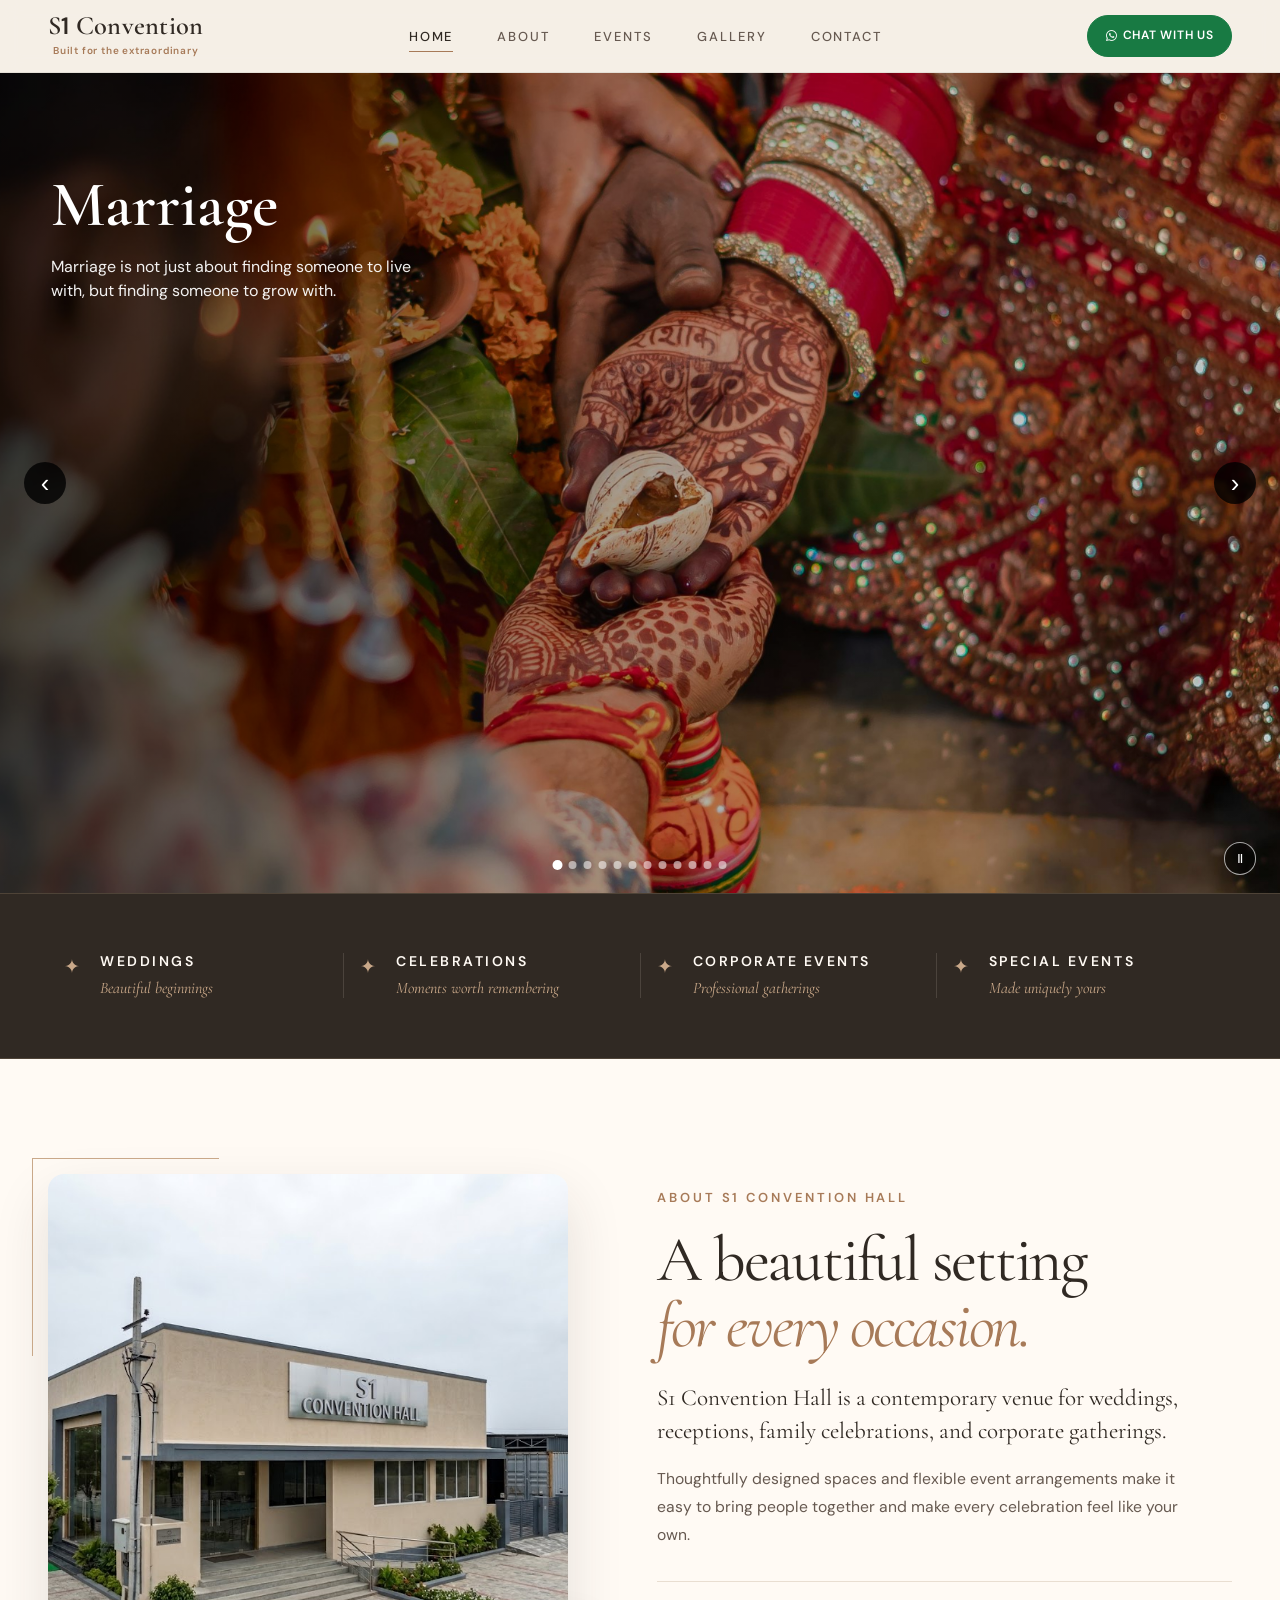
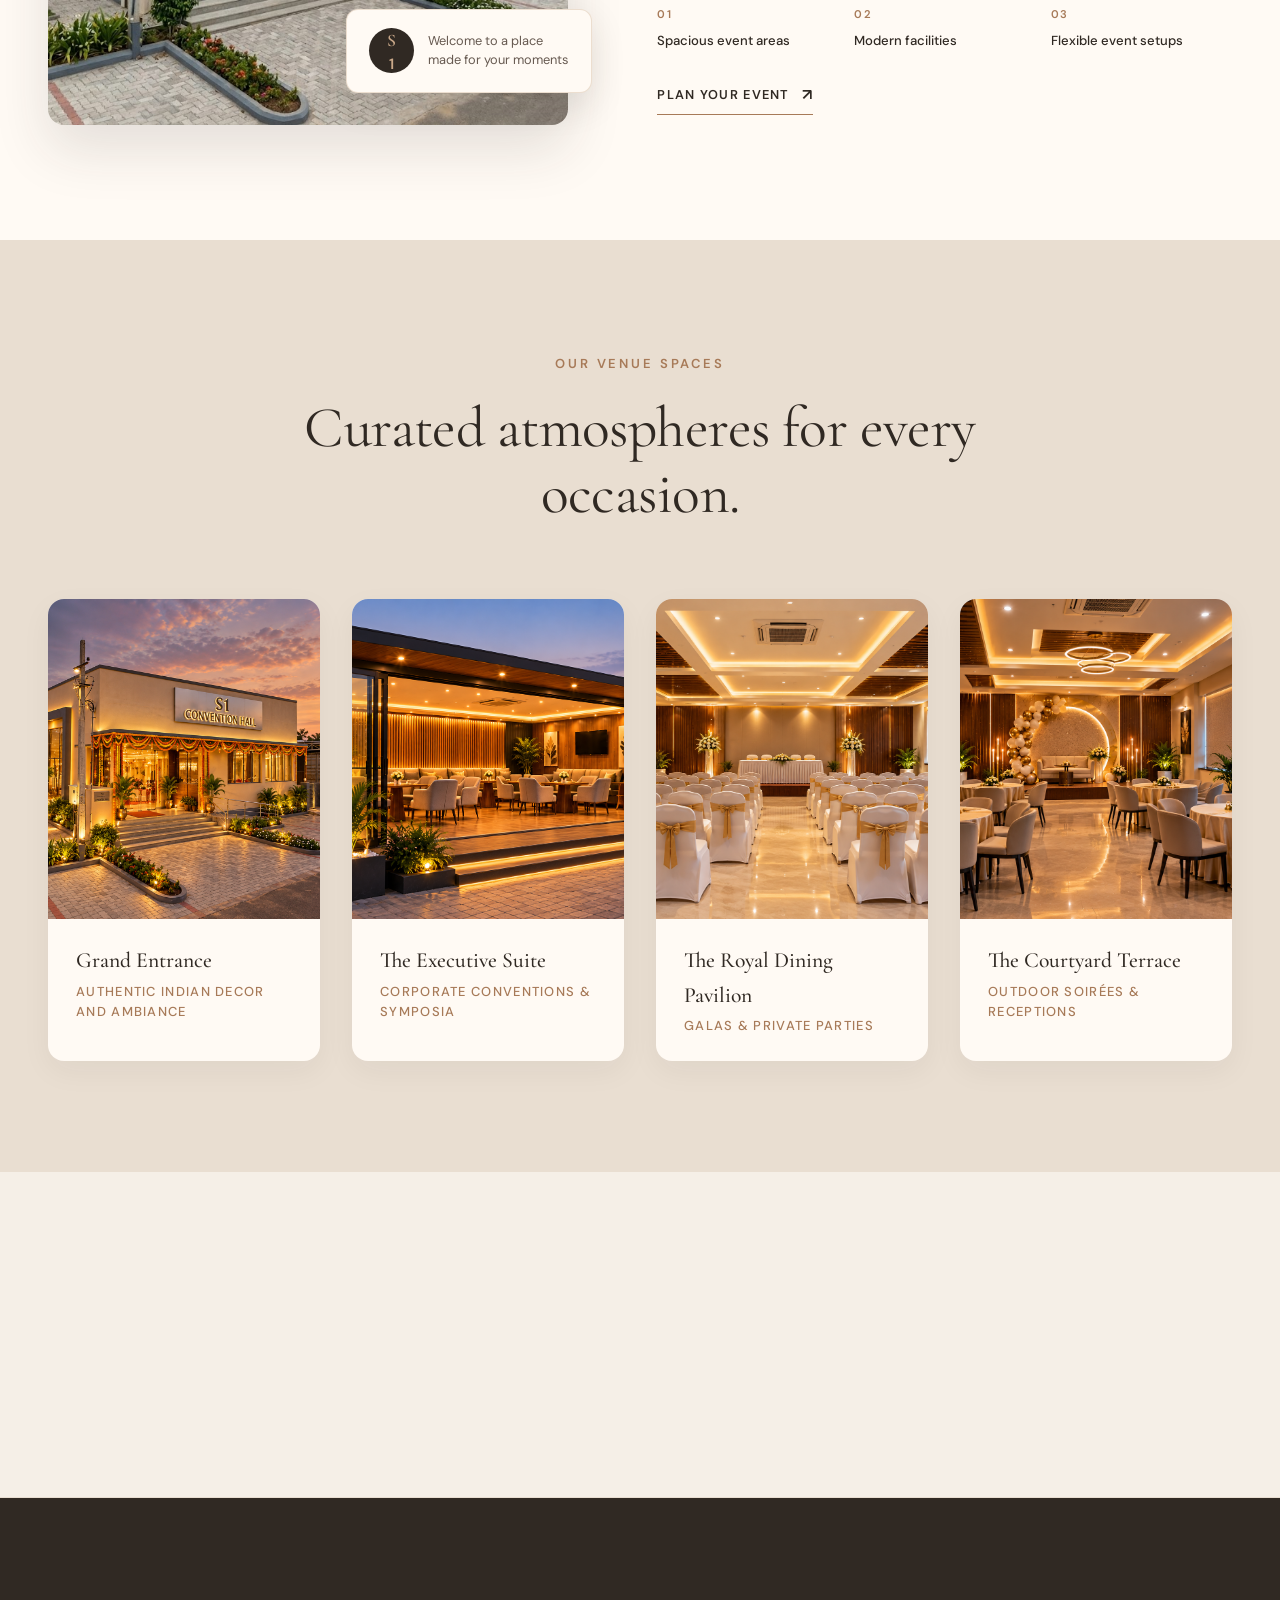
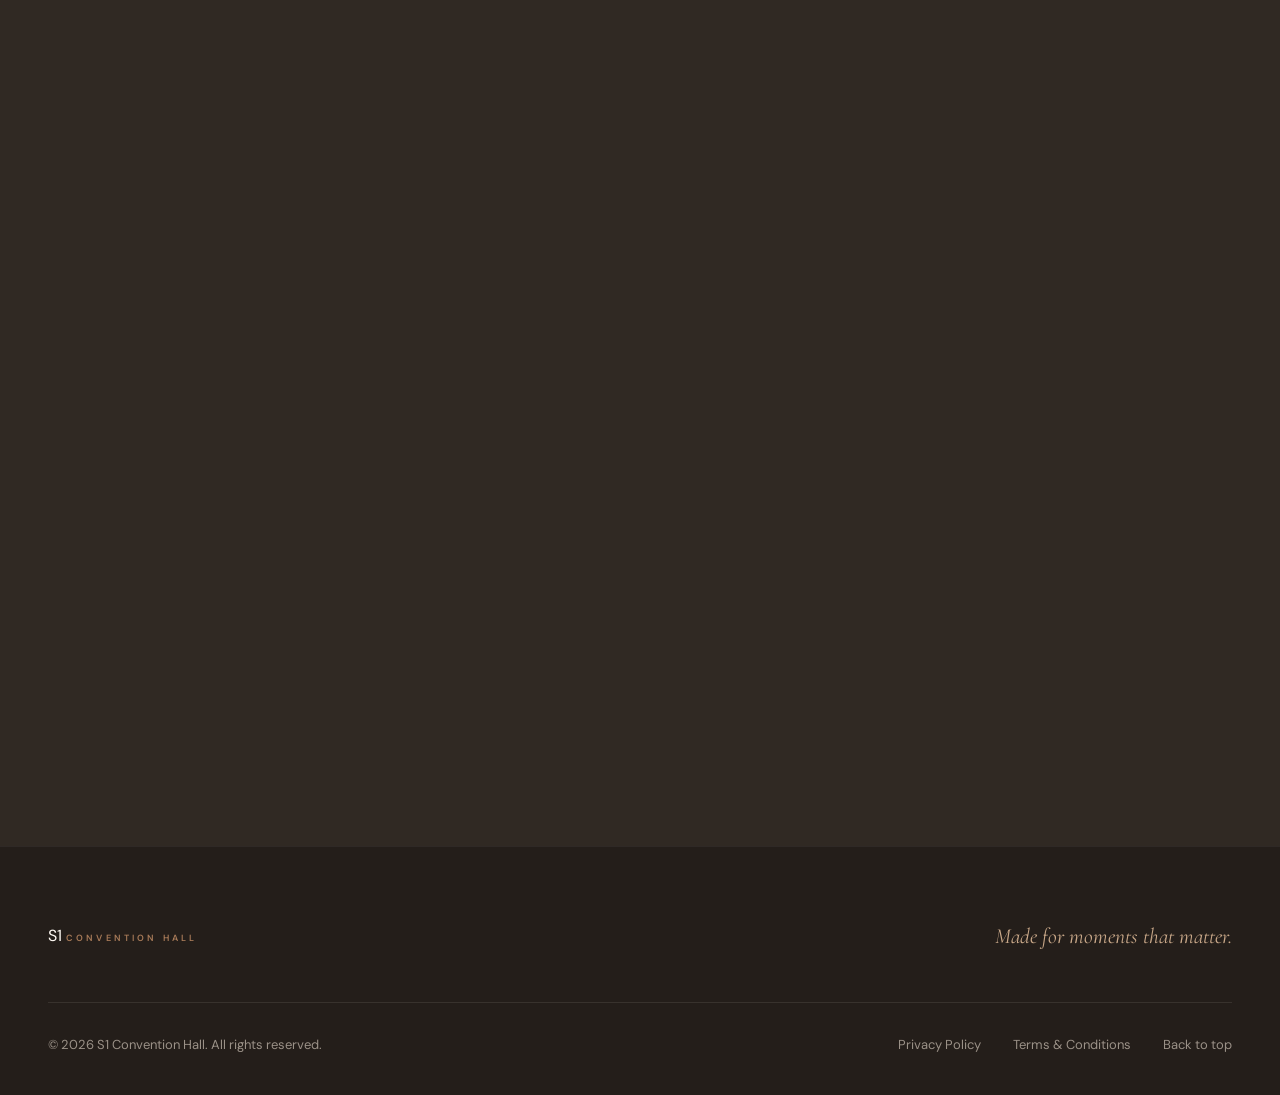
<file: index.html>
<!DOCTYPE html>
<html lang="en">
<head>
  <meta charset="UTF-8">
  <meta name="viewport" content="width=device-width, initial-scale=1.0">
  <meta name="description" content="S1 Convention Hall — weddings, celebrations and corporate events in Ongole.">
  <title>S1 Convention Hall | Luxury Event & Wedding Venue</title>
  <link rel="icon" href="images/favicon/favicon.ico" sizes="any">
  <link rel="icon" href="images/favicon/favicon.svg" type="image/svg+xml">
  <link rel="icon" href="images/favicon/favicon-96x96.png" type="image/png" sizes="96x96">
  <link rel="apple-touch-icon" href="images/favicon/apple-touch-icon.png">
  <link rel="manifest" href="images/favicon/site.webmanifest">
  <link rel="preconnect" href="https://fonts.googleapis.com">
  <link rel="preconnect" href="https://fonts.gstatic.com" crossorigin>
  <link href="https://fonts.googleapis.com/css2?family=Cormorant+Garamond:ital,wght@0,300;0,400;0,500;0,600;0,700;1,400;1,600&family=DM+Sans:ital,wght@0,300;0,400;0,500;0,600;1,400&display=swap" rel="stylesheet">
  <link rel="stylesheet"
      href="https://cdnjs.cloudflare.com/ajax/libs/font-awesome/6.7.2/css/all.min.css">
  <link rel="stylesheet" href="styles.css">
</head>
<body>
  <div data-component="navbar"></div>
  <main>
    <div data-component="hero"></div>
    <div data-component="events"></div>
    <div data-component="about"></div>
    <div data-component="gallery"></div>
    <div data-component="stats"></div>
    <div data-component="contact"></div>
  </main>
  <div data-component="footer"></div>
  <p id="componentError" role="alert" hidden style="padding:1rem;text-align:center">Some page sections could not load. Please run this website using a local server.</p>
  <script>
    // Static HTML component loader — no framework required.
    (async function loadComponents() {
      const names = ['navbar', 'hero', 'events', 'about', 'gallery', 'stats', 'contact', 'footer'];
      try {
        await Promise.all(names.map(async (name) => {
          const response = await fetch(`components/${name}.html`);
          if (!response.ok) throw new Error(`Could not load components/${name}.html`);
          const html = await response.text();
          document.querySelector(`[data-component="${name}"]`).innerHTML = html;
        }));
        const script = document.createElement('script');
        script.src = 'script.js';
        script.onload = () => initializeSite();
        document.body.appendChild(script);
      } catch (error) {
        console.error(error);
        document.getElementById('componentError').hidden = false;
      }
    })();
  </script>
</body>
</html>
</file>
<file: styles.css>
/* ==========================================================================
   ÉLAN CONVENTION HALL - LUXURY EDITORIAL STYLESHEET
   ========================================================================== */

/* --------------------------------------------------------------------------
   1. CSS VARIABLES & COLOR PALETTE
   -------------------------------------------------------------------------- */
:root {
    --bg-main: #F5EFE7;
    --text-dark: #302923;
    --text-secondary: #665950;
    --accent-gold: #A77A58;
    --accent-gold-light: #C9A889;
    --bg-beige-light: #E9DED1;
    --bg-card-white: #FFFAF4;
    
    /* Typography */
    --font-serif: 'Cormorant Garamond', Georgia, serif;
    --font-sans: 'DM Sans', -apple-system, BlinkMacSystemFont, "Segoe UI", Roboto, sans-serif;
    
    /* Layout */
    --site-max-width: 1540px;
    --section-padding-y: 110px;
    --transition-smooth: all 0.4s cubic-bezier(0.16, 1, 0.3, 1);
}

/* --------------------------------------------------------------------------
   2. RESET & BASE STYLES
   -------------------------------------------------------------------------- */
*, *::before, *::after {
    box-sizing: border-box;
    margin: 0;
    padding: 0;
}

html {
    scroll-behavior: smooth;
    font-size: 16px;
    background-color: var(--bg-main);
    color: var(--text-dark);
    overflow-x: hidden;
}

body {
    font-family: var(--font-sans);
    line-height: 1.6;
    color: var(--text-dark);
    background-color: var(--bg-main);
    -webkit-font-smoothing: antialiased;
    -moz-osx-font-smoothing: grayscale;
    overflow-x: hidden;
    width: 100%;
}

img {
    max-width: 100%;
    height: auto;
    display: block;
    object-fit: cover;
}

a {
    color: inherit;
    text-decoration: none;
}

ul {
    list-style: none;
}

/* --------------------------------------------------------------------------
   3. TYPOGRAPHY & COMMON ELEMENTS
   -------------------------------------------------------------------------- */
.eyebrow-text {
    font-family: var(--font-sans);
    font-size: 0.8125rem;
    font-weight: 600;
    letter-spacing: 0.22em;
    text-transform: uppercase;
    color: var(--accent-gold);
    display: inline-block;
    margin-bottom: 1.25rem;
}

.eyebrow-text.gold {
    color: var(--accent-gold-light);
}

.section-title {
    font-family: var(--font-serif);
    font-size: clamp(2.5rem, 4.5vw, 4rem);
    font-weight: 400;
    line-height: 1.15;
    color: var(--text-dark);
    margin-bottom: 1.5rem;
    letter-spacing: -0.01em;
}

/* Buttons */
.btn {
    display: inline-flex;
    align-items: center;
    justify-content: center;
    gap: 0.75rem;
    padding: 1.1rem 2.2rem;
    font-family: var(--font-sans);
    font-size: 0.875rem;
    font-weight: 500;
    letter-spacing: 0.1em;
    text-transform: uppercase;
    border-radius: 50px;
    transition: var(--transition-smooth);
    cursor: pointer;
    white-space: nowrap;
}

.btn .arrow {
    font-size: 1.1rem;
    transition: transform 0.3s ease;
}

.btn:hover .arrow {
    transform: translate(3px, -3px);
}

.btn-primary {
    background-color: var(--text-dark);
    color: var(--bg-card-white);
    border: 1px solid var(--text-dark);
}

.btn-primary:hover {
    background-color: var(--accent-gold);
    border-color: var(--accent-gold);
    color: #FFFFFF;
    box-shadow: 0 10px 25px rgba(48, 41, 35, 0.15);
}

.btn-secondary {
    background-color: transparent;
    color: var(--text-dark);
    border: 1px solid rgba(48, 41, 35, 0.25);
}

.btn-secondary:hover {
    border-color: var(--text-dark);
    background-color: rgba(48, 41, 35, 0.04);
}

.btn-gold-large {
    background-color: var(--accent-gold);
    color: #FFFFFF;
    border: 1px solid var(--accent-gold);
    padding: 1.25rem 2.75rem;
    font-size: 0.9375rem;
}

.btn-gold-large:hover {
    background-color: var(--accent-gold-light);
    border-color: var(--accent-gold-light);
    color: var(--text-dark);
    box-shadow: 0 12px 30px rgba(0, 0, 0, 0.2);
}

.btn-whatsapp {
    background-color: #187a43;
    border: 1px solid #187a43;
    color: #FFFFFF;
}

.btn-whatsapp:hover {
    background-color: #126536;
    border-color: #126536;
    color: #FFFFFF;
    box-shadow: 0 12px 30px rgba(0, 0, 0, 0.2);
}

/* --------------------------------------------------------------------------
   4. NAVBAR
   -------------------------------------------------------------------------- */
.navbar-header {
    position: sticky;
    top: 0;
    left: 0;
    width: 100%;
    z-index: 1000;
    background-color: rgba(245, 239, 231, 0.92);
    backdrop-filter: blur(10px);
    -webkit-backdrop-filter: blur(10px);
    border-bottom: 1px solid rgba(48, 41, 35, 0.08);
    transition: var(--transition-smooth);
}

.navbar-container {
    max-width: var(--site-max-width);
    margin: 0 auto;
    min-height: 72px;
    padding: 0.75rem 3rem;
    display: flex;
    align-items: center;
    justify-content: space-between;
}

.brand-logo {
    display: flex;
    flex-direction: column;
    align-items: center;
    text-decoration: none;
}

.navbar-header .brand-name {
    font-family: var(--font-serif);
    font-size: 1.65rem;
    font-weight: 600;
    letter-spacing: 0.01em;
    color: var(--text-dark);
    line-height: 1;
}

.navbar-header .brand-number {
    font-family: var(--font-sans);
    font-size: 0.9em;
    font-weight: 600;
}

.brand-tagline {
    font-family: var(--font-sans);
    font-size: 0.5625rem;
    font-weight: 600;
    letter-spacing: 0.35em;
    color: var(--accent-gold);
    margin-top: 3px;
}

.navbar-header .brand-tagline {
    font-size: 0.625rem;
    letter-spacing: 0.08em;
    margin-top: 0.25rem;
}

.nav-list {
    display: flex;
    align-items: center;
    gap: 2.75rem;
}

.nav-link {
    font-family: var(--font-sans);
    font-size: 0.8125rem;
    font-weight: 500;
    letter-spacing: 0.15em;
    text-transform: uppercase;
    color: var(--text-secondary);
    position: relative;
    padding: 0.4rem 0;
    transition: color 0.3s ease;
}

.nav-link::after {
    content: '';
    position: absolute;
    bottom: 0;
    left: 0;
    width: 0;
    height: 1px;
    background-color: var(--accent-gold);
    transition: width 0.3s ease;
}

.nav-link:hover, .nav-link.active {
    color: var(--text-dark);
}

.nav-link:hover::after, .nav-link.active::after {
    width: 100%;
}

.nav-actions {
    display: flex;
    align-items: center;
    gap: 1.5rem;
}

.whatsapp-link {

  


    gap: 5px;



    display: inline-flex;
    align-items: center;
    justify-content: center;
    padding: 0.65rem 1.1rem;
    border: 1px solid #187a43;
    border-radius: 50px;
    background-color: #187a43;
    color: #FFFFFF;
    font-family: var(--font-sans);
    font-size: 0.75rem;
    font-weight: 600;
    letter-spacing: 0.06em;
    text-transform: uppercase;
    white-space: nowrap;
    transition: var(--transition-smooth);
}

.whatsapp-link:hover {
    border-color: #126536;
    background-color: #126536;
}

/* --------------------------------------------------------------------------
   5. HERO SECTION
   -------------------------------------------------------------------------- */

/* FULL-SCREEN HERO SLIDESHOW */
.hero-section {
    position: relative;
    width: 100%;
    height: clamp(460px, calc(100svh - 72px), 820px);
    min-height: 460px;
    overflow: hidden;
    padding: 0;
    background: #171411;
}

.hero-slideshow {
    position: absolute;
    inset: 0;
    width: 100%;
    height: 100%;
}

.hero-slide {
    position: absolute;
    inset: 0;
    width: 100%;
    height: 100%;
    opacity: 0;
    visibility: hidden;
    transition: opacity 0.8s ease, visibility 0.8s ease;
}

.hero-slide.active {
    opacity: 1;
    visibility: visible;
    z-index: 1;
}

.hero-slide img {
    width: 100%;
    height: 100%;
    object-fit: cover;
    object-position: center;
}

.hero-slide::after {
    content: "";
    position: absolute;
    inset: 0;
    background: linear-gradient(
        90deg,
        rgba(0, 0, 0, 0.68) 0%,
        rgba(0, 0, 0, 0.35) 45%,
        rgba(0, 0, 0, 0.12) 100%
    );
}

.hero-slide-content {
    position: absolute;
    z-index: 2;
    top: 12%;
    left: 4%;
    width: min(440px, 80%);
    color: #fff;
}

.hero-slide-content h1 {
    font-family: var(--font-serif);
    font-size: clamp(3rem, 5vw, 5.5rem);
    font-weight: 600;
    line-height: 1.05;
    margin-bottom: 1rem;
}

.hero-slide-content p {
    max-width: 360px;
    font-size: 1rem;
    line-height: 1.55;
    color: rgba(255, 255, 255, 0.94);
}

/* SLIDESHOW ARROWS */
.hero-arrow {
    position: absolute;
    z-index: 5;
    top: 50%;
    transform: translateY(-50%);
    width: 42px;
    height: 42px;
    border: 0;
    border-radius: 50%;
    background: rgba(0, 0, 0, 0.8);
    color: #fff;
    font-size: 1.6rem;
    cursor: pointer;
    display: grid;
    place-items: center;
    transition: background 0.25s ease;
}

.hero-arrow:hover {
    background: var(--accent-gold);
}

.hero-arrow-prev {
    left: 24px;
}

.hero-arrow-next {
    right: 24px;
}

/* SLIDE INDICATORS */
.hero-dots {
    position: absolute;
    z-index: 5;
    bottom: 24px;
    left: 50%;
    transform: translateX(-50%);
    display: flex;
    justify-content: center;
    align-items: center;
    gap: 7px;
}

.hero-dot {
    width: 8px;
    height: 8px;
    padding: 0;
    border: 0;
    border-radius: 50%;
    background: rgba(255, 255, 255, 0.55);
    cursor: pointer;
    transition: background 0.25s ease, transform 0.25s ease;
}

.hero-dot.active {
    background: #fff;
    transform: scale(1.25);
}

.hero-pause {
    position: absolute;
    z-index: 5;
    right: 24px;
    bottom: 18px;
    padding: 8px 12px;
    border: 1px solid rgba(255, 255, 255, 0.65);
    border-radius: 20px;
    color: #fff;
    background: rgba(0, 0, 0, 0.45);
    cursor: pointer;
}

/* TABLET */
@media (max-width: 1024px) {
    .hero-section {
        height: clamp(440px, calc(100svh - 72px), 760px);
        min-height: 440px;
    }

    .hero-slide-content {
        top: 13%;
        left: 5%;
    }

    .hero-arrow-prev {
        left: 16px;
    }

    .hero-arrow-next {
        right: 16px;
    }
}

/* MOBILE */
@media (max-width: 768px) {
    .hero-section {
        height: clamp(440px, calc(100svh - 64px), 760px);
        min-height: 440px;
        max-height: none;
    }

    .hero-slide img {
        object-position: center;
    }

    .hero-slide::after {
        background: linear-gradient(
            180deg,
            rgba(0, 0, 0, 0.42) 0%,
            rgba(0, 0, 0, 0.15) 35%,
            rgba(0, 0, 0, 0.72) 100%
        );
    }

    .hero-slide-content {
        top: auto;
        bottom: 18%;
        left: 7%;
        width: 82%;
    }

    .hero-slide-content h1 {
        font-size: clamp(2.7rem, 11vw, 4rem);
        margin-bottom: 0.75rem;
    }

    .hero-slide-content p {
        max-width: 320px;
        font-size: 0.9rem;
        line-height: 1.6;
    }

    .hero-arrow {
        width: 36px;
        height: 36px;
        font-size: 1.3rem;
    }

    .hero-arrow-prev {
        left: 12px;
    }

    .hero-arrow-next {
        right: 12px;
    }

    .hero-dots {
        bottom: 24px;
        gap: 6px;
    }

    .hero-dot {
        width: 7px;
        height: 7px;
    }

    .hero-pause {
        right: 12px;
        bottom: 52px;
        font-size: 0.75rem;
    }
}

@media (max-width: 380px) {
    .hero-slide-content {
        bottom: 19%;
    }

    .hero-slide-content h1 {
        font-size: 2.5rem;
    }

    .hero-slide-content p {
        font-size: 0.84rem;
    }
}



.hero-container {
    width: 100%;
    max-width: var(--site-max-width);
    margin: 0 auto;
    padding: 0 3rem;
    display: grid;
    grid-template-columns: 44% 56%;
    align-items: center;
    gap: 2rem;
}

.hero-left {
    padding-right: 2rem;
    z-index: 2;
}

.hero-headline {
    font-family: var(--font-serif);
    font-size: clamp(3.8rem, 6.2vw, 6.8rem);
    font-weight: 300;
    line-height: 0.98;
    color: var(--text-dark);
    margin-bottom: 2rem;
    letter-spacing: -0.02em;
}

.accent-italic {
    font-style: italic;
    font-weight: 400;
    color: var(--accent-gold);
}

.hero-description {
    font-size: 1.0625rem;
    font-weight: 400;
    color: var(--text-secondary);
    max-width: 480px;
    margin-bottom: 2.75rem;
    line-height: 1.7;
}

.hero-cta-group {
    display: flex;
    align-items: center;
    gap: 1.25rem;
    flex-wrap: wrap;
}

/* HERO RIGHT - COLLAGE COMPOSITION */
.hero-right {
    position: relative;
    display: flex;
    justify-content: center;
    align-items: center;
}

.hero-collage-wrapper {
    position: relative;
    width: 100%;
    max-width: 720px;
    height: 640px;
}

/* Background Soft Decorative Circle */
.decorative-bg-circle {
    position: absolute;
    top: 50%;
    left: 55%;
    transform: translate(-50%, -50%);
    width: 460px;
    height: 460px;
    background-color: var(--bg-beige-light);
    border-radius: 50%;
    z-index: 0;
    opacity: 0.7;
}

.collage-image-container {
    position: absolute;
    overflow: hidden;
    box-shadow: 0 20px 40px rgba(48, 41, 35, 0.12);
    transition: transform 0.5s ease, box-shadow 0.5s ease;
}

.collage-image-container:hover {
    transform: translateY(-6px);
    box-shadow: 0 28px 50px rgba(48, 41, 35, 0.18);
}

.collage-image-container img {
    width: 100%;
    height: 100%;
    object-fit: cover;
    transition: transform 0.7s ease;
}

.collage-image-container:hover img {
    transform: scale(1.05);
}

/* 1. Main Arched Image (Tall Portrait, Right Side) */
.img-main-arch {
    top: 0;
    right: 5%;
    width: 320px;
    height: 520px;
    border-radius: 160px 160px 20px 20px; /* Elegant Arch Shape */
    z-index: 2;
    border: 4px solid var(--bg-main);
}

/* 2. Top Left Image (Overlapping Main Image) */
.img-top-left {
    top: 40px;
    left: 4%;
    width: 250px;
    height: 280px;
    border-radius: 120px 20px 20px 20px;
    z-index: 3;
    border: 4px solid var(--bg-main);
}

/* 3. Bottom Left Image (Overlapping Main & Top) */
.img-bottom-left {
    bottom: 20px;
    left: 12%;
    width: 280px;
    height: 260px;
    border-radius: 20px 20px 120px 20px;
    z-index: 4;
    border: 4px solid var(--bg-main);
}

/* 4. Center Circular Badge */
.center-badge {
    position: absolute;
    top: 48%;
    left: 38%;
    transform: translate(-50%, -50%);
    width: 190px;
    height: 190px;
    background-color: var(--text-dark);
    color: var(--bg-card-white);
    border-radius: 50%;
    display: flex;
    align-items: center;
    justify-content: center;
    text-align: center;
    padding: 1.25rem;
    z-index: 5;
    box-shadow: 0 15px 35px rgba(0, 0, 0, 0.25);
    border: 3px solid var(--accent-gold-light);
}

.badge-content {
    display: flex;
    flex-direction: column;
    align-items: center;
}

.badge-star {
    color: var(--accent-gold-light);
    font-size: 1.1rem;
    margin-bottom: 0.3rem;
}

.badge-tagline {
    font-family: var(--font-sans);
    font-size: 0.625rem;
    font-weight: 600;
    letter-spacing: 0.2em;
    line-height: 1.45;
    color: var(--bg-card-white);
}

.badge-divider {
    width: 24px;
    border: none;
    height: 1px;
    background-color: var(--accent-gold-light);
    margin: 0.4rem 0;
}

.badge-sub {
    font-family: var(--font-serif);
    font-size: 0.75rem;
    font-style: italic;
    letter-spacing: 0.08em;
    color: var(--accent-gold-light);
    line-height: 1.2;
}

/* Side Vertical Decorative Text */
.vertical-deco-text {
    position: absolute;
    right: -25px;
    bottom: 120px;
    transform: rotate(90deg);
    transform-origin: right bottom;
    font-family: var(--font-sans);
    font-size: 0.625rem;
    font-weight: 600;
    letter-spacing: 0.35em;
    color: var(--accent-gold);
    white-space: nowrap;
    opacity: 0.75;
}

/* --------------------------------------------------------------------------
   6. CATEGORY STRIP
   -------------------------------------------------------------------------- */
.category-strip-section {
    background-color: var(--text-dark);
    color: var(--bg-card-white);
    padding: 3.5rem 0;
    border-top: 1px solid rgba(201, 168, 137, 0.2);
    border-bottom: 1px solid rgba(201, 168, 137, 0.2);
}

.category-container {
    max-width: var(--site-max-width);
    margin: 0 auto;
    padding: 0 3rem;
    display: flex;
    align-items: center;
    justify-content: space-between;
}

.category-item {
    display: flex;
    align-items: flex-start;
    gap: 1.25rem;
    flex: 1;
    padding: 0 1rem;
}

.category-icon {
    color: var(--accent-gold-light);
    font-size: 1.2rem;
    margin-top: 2px;
}

.category-info h3 {
    font-family: var(--font-sans);
    font-size: 0.875rem;
    font-weight: 600;
    letter-spacing: 0.18em;
    text-transform: uppercase;
    color: var(--bg-card-white);
    margin-bottom: 0.25rem;
}

.category-info p {
    font-family: var(--font-serif);
    font-size: 1rem;
    font-style: italic;
    color: var(--accent-gold-light);
}

.category-divider {
    width: 1px;
    height: 45px;
    background-color: rgba(233, 222, 209, 0.15);
}

/* --------------------------------------------------------------------------
   7. ABOUT SECTION
   -------------------------------------------------------------------------- */
.about-section {
    position: relative;
    padding: clamp(5rem, 9vw, 8rem) 0;
    background-color: var(--bg-card-white);
}

.about-container {
    max-width: var(--site-max-width);
    margin: 0 auto;
    padding: 0 3rem;
}

.about-layout {
    display: grid;
    grid-template-columns: minmax(0, 0.95fr) minmax(0, 1.05fr);
    align-items: center;
    gap: clamp(3rem, 7vw, 7rem);
}

.about-visual {
    position: relative;
    min-width: 0;
}

.about-visual::before {
    position: absolute;
    top: -1rem;
    left: -1rem;
    width: 36%;
    height: 36%;
    border-top: 1px solid var(--accent-gold-light);
    border-left: 1px solid var(--accent-gold-light);
    content: '';
    pointer-events: none;
}

.about-visual img {
    width: 100%;
    height: clamp(390px, 43vw, 590px);
    border-radius: 1rem;
    object-fit: cover;
    object-position: center;
    box-shadow: 0 24px 55px rgba(48, 41, 35, 0.13);
}

.about-image-caption {
    position: absolute;
    right: -1.5rem;
    bottom: 2rem;
    display: flex;
    align-items: center;
    gap: 0.9rem;
    padding: 1.15rem 1.4rem;
    border: 1px solid rgba(201, 168, 137, 0.35);
    border-radius: 0.75rem;
    background: var(--bg-card-white);
    box-shadow: 0 12px 35px rgba(48, 41, 35, 0.12);
    color: var(--text-secondary);
    font-size: 0.8rem;
    line-height: 1.45;
}

.about-caption-mark {
    display: grid;
    width: 2.8rem;
    height: 2.8rem;
    place-items: center;
    border-radius: 50%;
    background: var(--text-dark);
    color: var(--accent-gold-light);
    font-family: var(--font-serif);
    font-size: 1.1rem;
    font-weight: 600;
}

.about-caption-number {
    font-family: var(--font-sans);
    font-size: 0.85em;
    font-weight: 600;
}

.about-content {
    max-width: 620px;
}

.about-content .eyebrow-text {
    margin-bottom: 1.15rem;
}

.about-headline {
    margin-bottom: 1.5rem;
    color: var(--text-dark);
    font-family: var(--font-serif);
    font-size: clamp(2.8rem, 5vw, 4.6rem);
    font-weight: 400;
    letter-spacing: -0.035em;
    line-height: 1.02;
}

.about-headline span {
    color: var(--accent-gold);
    font-style: italic;
}

.about-lead {
    margin-bottom: 1rem;
    color: var(--text-dark);
    font-family: var(--font-serif);
    font-size: clamp(1.25rem, 1.8vw, 1.55rem);
    line-height: 1.45;
}

.about-text {
    max-width: 540px;
    color: var(--text-secondary);
    font-size: 0.98rem;
    line-height: 1.8;
}

.about-features {
    display: grid;
    grid-template-columns: repeat(3, minmax(0, 1fr));
    gap: 1rem;
    margin-top: 2rem;
    padding-top: 1.5rem;
    border-top: 1px solid var(--bg-beige-light);
}

.about-feature {
    display: flex;
    flex-direction: column;
    gap: 0.45rem;
}

.feature-number {
    color: var(--accent-gold);
    font-size: 0.7rem;
    font-weight: 600;
    letter-spacing: 0.12em;
}

.feature-text {
    color: var(--text-dark);
    font-size: 0.82rem;
    font-weight: 500;
    line-height: 1.45;
}

.about-link {
    display: inline-flex;
    align-items: center;
    gap: 0.75rem;
    margin-top: 2rem;
    padding-bottom: 0.35rem;
    border-bottom: 1px solid var(--accent-gold);
    color: var(--text-dark);
    font-size: 0.8rem;
    font-weight: 600;
    letter-spacing: 0.1em;
    text-transform: uppercase;
    transition: color 0.25s ease;
}

.about-link:hover {
    color: var(--accent-gold);
}

.about-link span {
    font-size: 1rem;
    transition: transform 0.25s ease;
}

.about-link:hover span {
    transform: translate(3px, -3px);
}

/* --------------------------------------------------------------------------
   8. GALLERY SECTION
   -------------------------------------------------------------------------- */
.gallery-section {
    padding: var(--section-padding-y) 0;
    background-color: var(--bg-beige-light);
}

.gallery-container {
    max-width: var(--site-max-width);
    margin: 0 auto;
    padding: 0 3rem;
}

.gallery-header {
    text-align: center;
    max-width: 700px;
    margin: 0 auto 4.5rem auto;
}

.gallery-grid {
    display: grid;
    grid-template-columns: repeat(4, 1fr);
    gap: 2rem;
}

.gallery-card {
    background-color: var(--bg-card-white);
    border-radius: 16px;
    overflow: hidden;
    box-shadow: 0 10px 30px rgba(48, 41, 35, 0.05);
    transition: var(--transition-smooth);
}

.gallery-card:hover {
    transform: translateY(-8px);
    box-shadow: 0 20px 40px rgba(48, 41, 35, 0.12);
}

.gallery-img-wrapper {
    height: 320px;
    overflow: hidden;
}

.gallery-img-wrapper img {
    width: 100%;
    height: 100%;
    object-fit: cover;
    transition: transform 0.6s ease;
}

.gallery-card:hover .gallery-img-wrapper img {
    transform: scale(1.08);
}

.gallery-info {
    padding: 1.5rem 1.75rem;
}

.gallery-info h3 {
    font-family: var(--font-serif);
    font-size: 1.35rem;
    font-weight: 500;
    color: var(--text-dark);
    margin-bottom: 0.25rem;
}

.gallery-info p {
    font-size: 0.8125rem;
    color: var(--accent-gold);
    text-transform: uppercase;
    letter-spacing: 0.1em;
    font-weight: 500;
}

/* --------------------------------------------------------------------------
   9. STATISTICS SECTION
   -------------------------------------------------------------------------- */
.stats-section {
    padding: 6rem 0;
    background-color: var(--bg-main);
    border-top: 1px solid var(--bg-beige-light);
    border-bottom: 1px solid var(--bg-beige-light);
}

.stats-container {
    max-width: var(--site-max-width);
    margin: 0 auto;
    padding: 0 3rem;
    display: grid;
    grid-template-columns: repeat(4, 1fr);
    gap: 2rem;
    text-align: center;
}

.stat-item {
    padding: 1rem;
}

.stat-number {
    display: block;
    font-family: var(--font-serif);
    font-size: clamp(3.2rem, 5vw, 4.8rem);
    font-weight: 400;
    color: var(--accent-gold);
    line-height: 1;
    margin-bottom: 0.75rem;
}

.stat-label {
    font-family: var(--font-sans);
    font-size: 0.75rem;
    font-weight: 600;
    letter-spacing: 0.2em;
    color: var(--text-dark);
    text-transform: uppercase;
}

/* --------------------------------------------------------------------------
   10. FINAL CTA SECTION
   -------------------------------------------------------------------------- */
.cta-section {
    padding: 120px 0;
    background-color: var(--text-dark);
    color: var(--bg-card-white);
    text-align: center;
    position: relative;
    overflow: hidden;
}

.cta-container {
    max-width: 900px;
    margin: 0 auto;
    padding: 0 2rem;
    position: relative;
    z-index: 2;
}

.cta-headline {
    font-family: var(--font-serif);
    font-size: clamp(3rem, 5vw, 5rem);
    font-weight: 300;
    line-height: 1.1;
    color: var(--bg-card-white);
    margin-bottom: 1.5rem;
}

.cta-subtext {
    font-size: 1.125rem;
    color: var(--accent-gold-light);
    margin-bottom: 3rem;
    font-weight: 300;
}

.cta-actions {
    display: flex;
    justify-content: center;
    flex-wrap: wrap;
    gap: 1rem;
}

/* --------------------------------------------------------------------------
   11. FOOTER
   -------------------------------------------------------------------------- */
.footer-section {
    background-color: #241e1a;
    color: var(--accent-gold-light);
    padding: 4.5rem 0 2.5rem 0;
    border-top: 1px solid rgba(255, 255, 255, 0.05);
}

.footer-container {
    max-width: var(--site-max-width);
    margin: 0 auto;
    padding: 0 3rem;
}

.footer-top {
    display: flex;
    align-items: center;
    justify-content: space-between;
    padding-bottom: 3rem;
    border-bottom: 1px solid rgba(233, 222, 209, 0.1);
}

.footer-brand .brand-name {
    color: var(--bg-card-white);
}

.footer-tagline-text {
    font-family: var(--font-serif);
    font-size: 1.35rem;
    font-style: italic;
    color: var(--accent-gold-light);
}

.footer-bottom {
    display: flex;
    align-items: center;
    justify-content: space-between;
    padding-top: 2rem;
    font-size: 0.8125rem;
    color: rgba(233, 222, 209, 0.6);
}

.footer-links {
    display: flex;
    gap: 2rem;
}

.footer-links a,
.footer-policy-trigger {
    color: rgba(233, 222, 209, 0.6);
    transition: color 0.3s ease;
}

.footer-policy-trigger {
    padding: 0;
    border: 0;
    background: none;
    font: inherit;
    cursor: pointer;
}

.footer-links a:hover,
.footer-policy-trigger:hover {
    color: var(--accent-gold-light);
}

.footer-policy-trigger:focus-visible,
.policy-dialog-close:focus-visible {
    outline: 2px solid var(--accent-gold-light);
    outline-offset: 4px;
}

.policy-dialog {
    position: fixed;
    top: 50%;
    left: 50%;
    transform: translate(-50%, -50%);
    margin: 0;
    width: min(42rem, calc(100% - 2rem));
    max-width: none;
    max-height: min(80vh, 48rem);
    padding: 0;
    overflow: auto;
    border: 1px solid rgba(154, 118, 76, 0.35);
    border-radius: 0.5rem;
    background: var(--bg-card-white);
    color: var(--text-dark);
    box-shadow: 0 1.5rem 5rem rgba(0, 0, 0, 0.35);
}

.policy-dialog::backdrop {
    background: rgba(20, 16, 13, 0.72);
    backdrop-filter: blur(3px);
}

.policy-dialog-content {
    position: relative;
    padding: clamp(1.5rem, 5vw, 3rem);
}

.policy-dialog-close {
    position: sticky;
    top: 0;
    float: right;
    width: 2.5rem;
    height: 2.5rem;
    margin: -0.5rem -0.5rem 0.5rem 1rem;
    border: 0;
    border-radius: 50%;
    background: #f0ebe5;
    color: var(--text-dark);
    font-size: 1.75rem;
    line-height: 1;
    cursor: pointer;
}

.policy-dialog h2 {
    margin: 0 3rem 0.35rem 0;
    color: var(--text-dark);
    font-family: var(--font-serif);
    font-size: clamp(1.8rem, 5vw, 2.5rem);
}

.policy-dialog h3 {
    margin: 1.5rem 0 0.4rem;
    color: var(--text-dark);
    font-size: 1rem;
}

.policy-dialog p {
    margin: 0.65rem 0;
    line-height: 1.7;
}

.policy-dialog .policy-updated {
    margin-top: 0;
    color: #756b61;
    font-size: 0.85rem;
}

.policy-dialog a {
    color: #785a33;
    text-decoration: underline;
    text-underline-offset: 0.15em;
}

/* --------------------------------------------------------------------------
   12. RESPONSIVE DESIGN & MEDIA QUERIES
   -------------------------------------------------------------------------- */
@media (max-width: 1400px) {
    .hero-container {
        grid-template-columns: 45% 55%;
    }
    .hero-headline {
        font-size: clamp(3.2rem, 5.5vw, 5.5rem);
    }
    .hero-collage-wrapper {
        height: 580px;
    }
    .img-main-arch {
        width: 280px;
        height: 460px;
    }
    .img-top-left {
        width: 220px;
        height: 250px;
    }
    .img-bottom-left {
        width: 240px;
        height: 230px;
    }
    .center-badge {
        width: 170px;
        height: 170px;
    }
}

@media (max-width: 1100px) {
    .category-container {
        display: grid;
        grid-template-columns: 1fr 1fr;
        gap: 2rem;
    }
    .category-divider {
        display: none;
    }
    .gallery-grid {
        grid-template-columns: repeat(2, 1fr);
    }
    .stats-container {
        grid-template-columns: repeat(2, 1fr);
        gap: 3rem;
    }
}

@media (max-width: 1024px) {
    .navbar-container {
        padding: 1.25rem 2rem;
    }
    .hero-container {
        grid-template-columns: 1fr;
        gap: 4rem;
        padding: 0 2rem;
    }
    .hero-left {
        padding-right: 0;
        text-align: center;
        max-width: 700px;
        margin: 0 auto;
    }
    .hero-description {
        margin-left: auto;
        margin-right: auto;
    }
    .hero-cta-group {
        justify-content: center;
    }
    .about-layout {
        gap: 3rem;
    }
    .about-features {
        gap: 0.65rem;
    }
}

@media (max-width: 900px) {
    .about-layout {
        grid-template-columns: 1fr;
        gap: 3rem;
    }

    .about-visual {
        max-width: 680px;
    }

    .about-visual img {
        height: clamp(360px, 65vw, 520px);
    }

    .about-image-caption {
        right: 1rem;
    }

    .about-content {
        max-width: 720px;
    }
}

@media (max-width: 900px) and (min-width: 769px) {
    .navbar-container {
        padding-right: 1.5rem;
        padding-left: 1.5rem;
    }

    .nav-list {
        gap: 1.25rem;
    }

    .nav-actions {
        gap: 0.75rem;
    }
}

@media (max-width: 768px) {

    /* ================================
       MOBILE NAVIGATION
       ================================ */

    .navbar-container {
        flex-wrap: wrap;
        row-gap: 0.75rem;
        padding: 0.75rem 1.25rem;
    }

    .nav-menu {
        order: 3;
        flex: 0 0 100%;
        min-width: 0;
    }

    .nav-list {
        gap: 1.5rem;
        overflow-x: auto;
        padding: 0.25rem 0;
        scrollbar-width: none;
    }

    .nav-list::-webkit-scrollbar {
        display: none;
    }

    .nav-link {
        font-size: 0.6875rem;
        letter-spacing: 0.08em;
        white-space: nowrap;
    }

    .whatsapp-link {
        padding: 0.55rem 0.8rem;
        font-size: 0.6875rem;
    }


    /* ================================
       MOBILE HERO
       ================================ */

    .hero-section {
        padding: 0;
        background: #171411;
    }

    .hero-container {
        display: flex;
        flex-direction: column;
        gap: 2.5rem;
        padding: 0 1.25rem;
    }

    .hero-left {
        width: 100%;
        padding-right: 0;
        text-align: center;
        margin: 0 auto;
    }

    .eyebrow-text {
        font-size: 0.68rem;
        letter-spacing: 0.16em;
        margin-bottom: 1rem;
    }

    .hero-headline {
        font-size: clamp(3rem, 14vw, 4.2rem);
        line-height: 0.95;
        margin-bottom: 1.5rem;
        letter-spacing: -0.025em;
    }

    .hero-description {
        font-size: 0.95rem;
        line-height: 1.65;
        max-width: 340px;
        margin: 0 auto 2rem auto;
    }

    .hero-cta-group {
        justify-content: center;
        flex-direction: column;
        gap: 0.8rem;
        width: 100%;
    }

    .hero-cta-group .btn {
        width: 100%;
        max-width: 320px;
    }


    /* ================================
       MOBILE IMAGE COLLAGE
       ================================ */

    .hero-right {
        width: 100%;
        display: flex;
        justify-content: center;
        margin-top: 0.5rem;
    }

    .hero-collage-wrapper {
        width: 100%;
        max-width: 390px;
        height: 430px;
        margin: 0 auto;
    }

    /* Soft background circle */

    .decorative-bg-circle {
        width: 330px;
        height: 330px;
        top: 50%;
        left: 50%;
        opacity: 0.65;
    }

    /* Main image */

    .img-main-arch {
        width: 210px;
        height: 350px;
        right: 2%;
        top: 5px;
        border-radius: 110px 110px 18px 18px;
        border-width: 4px;
    }

    /* Top-left image */

    .img-top-left {
        width: 155px;
        height: 180px;
        left: 0;
        top: 30px;
        border-radius: 80px 18px 18px 18px;
        border-width: 4px;
    }

    /* Bottom-left image */

    .img-bottom-left {
        width: 175px;
        height: 170px;
        left: 7%;
        bottom: 8px;
        border-radius: 18px 18px 80px 18px;
        border-width: 4px;
    }

    /* Center badge */

    .center-badge {
        width: 135px;
        height: 135px;
        top: 50%;
        left: 43%;
        padding: 0.7rem;
        border-width: 2px;
    }

    .badge-star {
        font-size: 0.9rem;
        margin-bottom: 0.15rem;
    }

    .badge-tagline {
        font-size: 0.48rem;
        letter-spacing: 0.15em;
        line-height: 1.4;
    }

    .badge-divider {
        width: 20px;
        margin: 0.3rem 0;
    }

    .badge-sub {
        font-size: 0.6rem;
        line-height: 1.15;
    }

    .vertical-deco-text {
        display: none;
    }


    /* ================================
       MOBILE CATEGORY SECTION
       ================================ */

    .category-container {
        grid-template-columns: 1fr;
        padding: 0 1.5rem;
        gap: 1.5rem;
    }

    .category-item {
        padding: 0.5rem 0;
    }

    .category-divider {
        display: none;
    }


    /* ================================
       MOBILE GALLERY
       ================================ */

    .gallery-grid {
        grid-template-columns: 1fr;
    }

    .gallery-img-wrapper {
        height: 280px;
    }


    /* ================================
       MOBILE ABOUT
       ================================ */

    .about-section {
        padding: 5rem 0;
    }

    .about-container {
        padding: 0 1.5rem;
    }

    .about-layout {
        gap: 2.5rem;
    }

    .about-features {
        grid-template-columns: 1fr;
        gap: 1rem;
    }

    .about-feature {
        flex-direction: row;
        align-items: baseline;
        gap: 0.9rem;
    }

    .about-link {
        margin-top: 1.5rem;
    }


    /* ================================
       MOBILE FOOTER
       ================================ */

    .footer-top,
    .footer-bottom {
        flex-direction: column;
        gap: 1.5rem;
        text-align: center;
    }


    /* ================================
       MOBILE CONTACT
       ================================ */

    .contact-details {
        flex-direction: column;
        margin: 2rem auto;
        gap: 0.5rem;
    }

    .contact-item {
        min-height: auto;
        padding: 1.5rem;
    }

    .cta-actions {
        flex-direction: column;
        width: 100%;
    }

    .cta-actions .btn {
        width: 100%;
        max-width: 320px;
    }
}

@media (max-width: 480px) {

    .navbar-container {
        min-height: 64px;
        padding: 0.65rem 1.25rem;
    }

    .hero-container,
    .about-container,
    .gallery-container,
    .stats-container,
    .footer-container {
        padding-left: 1.25rem;
        padding-right: 1.25rem;
    }

    .hero-headline {
        font-size: 3.1rem;
        line-height: 0.94;
    }

    .hero-description {
        font-size: 0.9rem;
        max-width: 310px;
    }

    .hero-collage-wrapper {
        height: 390px;
        max-width: 350px;
    }

    .decorative-bg-circle {
        width: 285px;
        height: 285px;
    }

    .img-main-arch {
        width: 185px;
        height: 315px;
        right: 1%;
    }

    .img-top-left {
        width: 135px;
        height: 155px;
        left: 0;
        top: 25px;
    }

    .img-bottom-left {
        width: 150px;
        height: 145px;
        left: 5%;
        bottom: 5px;
    }

    .center-badge {
        width: 115px;
        height: 115px;
        left: 42%;
    }

    .badge-tagline {
        font-size: 0.42rem;
    }

    .badge-sub {
        font-size: 0.55rem;
    }

    .stats-container {
        grid-template-columns: 1fr;
    }
}

/* =========================================
   CONTACT DETAILS
   ========================================= */

.contact-details {
    display: flex;
    justify-content: center;
    align-items: stretch;
    gap: 2px;
    margin: 3rem auto;
    max-width: 1100px;
}

.contact-item {
    flex: 1;
    padding: 2rem;
    background: rgba(255, 250, 244, 0.05);
    border: 1px solid rgba(201, 168, 137, 0.25);
    display: flex;
    flex-direction: column;
    justify-content: center;
    gap: 0.7rem;
    min-height: 130px;
}

.contact-label {
    font-family: var(--font-sans);
    font-size: 0.7rem;
    letter-spacing: 0.18em;
    color: var(--accent-gold-light);
    font-weight: 600;
}

.contact-item a,
.contact-item > span:last-child {
    font-family: var(--font-sans);
    font-size: 0.95rem;
    line-height: 1.6;
    color: var(--bg-card-white);
    text-decoration: none;
}

.contact-item a {
    transition: var(--transition-smooth);
}

.contact-item a:hover {
    color: var(--accent-gold-light);
}



/* =========================================
   CONTACT ICONS
   ========================================= */

#contact .eyebrow-text i {
    margin-right: 8px;
}

#contact .contact-label {
    display: flex;
    align-items: center;
    gap: 9px;
}

#contact .contact-label i {
    font-size: 15px;
}

#contact .contact-item a {
    display: inline-flex;
    align-items: center;
    gap: 10px;
    overflow-wrap: anywhere;
}

#contact .contact-item .contact-icon {
    color: var(--accent-gold-light);
    font-size: 17px;
    flex-shrink: 0;
}

#contact .contact-item a.address-link {
    align-items: flex-start;
    line-height: 1.8;
}

#contact .contact-item a.address-link .contact-icon {
    margin-top: 5px;
}


/* =========================================
   CONTACT BUTTONS
   ========================================= */

.cta-actions {
    display: flex;
    justify-content: center;
    align-items: center;
    flex-wrap: wrap;
    gap: 1rem;
}

.btn-outline-large {
    display: inline-flex;
    align-items: center;
    justify-content: center;
    gap: 1rem;
    padding: 1.15rem 2rem;
    border: 1px solid var(--accent-gold-light);
    color: var(--bg-card-white);
    text-decoration: none;
    font-family: var(--font-sans);
    font-size: 0.8rem;
    letter-spacing: 0.08em;
    text-transform: uppercase;
    transition: var(--transition-smooth);
}

.btn-outline-large:hover {
    background: var(--accent-gold-light);
    color: var(--text-dark);
}

.btn-outline-large .arrow {
    font-size: 1rem;
}



/* =========================================
   CONTACT BUTTON ICONS
   ========================================= */

#contact .cta-actions .btn {
    display: inline-flex;
    align-items: center;
    justify-content: center;
    gap: 12px;
}

#contact .cta-actions .btn > i:first-child {
    font-size: 17px;
    flex-shrink: 0;
}

#contact .cta-actions .btn .arrow {
    font-size: 13px;
    transition: transform 0.3s ease;
}

#contact .cta-actions .btn:hover .arrow {
    transform: translate(3px, -3px);
}


/* =========================================
   MOBILE CONTACT
   ========================================= */

@media (max-width: 768px) {

    .contact-details {
        flex-direction: column;
        margin: 2rem auto;
        gap: 0.5rem;
    }

    .contact-item {
        min-height: auto;
        padding: 1.5rem;
    }

    .cta-actions {
        flex-direction: column;
        width: 100%;
    }

    .cta-actions .btn {
        width: 100%;
        max-width: 320px;
    }

}
.hero-slideshow {
    position: absolute;
    inset: 0;
    width: 100%;
    max-width: none;
    height: 100%;
    margin: 0;
    border-radius: 0;
    background: #171411;
    box-shadow: none;
    isolation: isolate;
}



/* =========================================
   CONTACT SECTION - MOBILE ONLY
   ========================================= */

@media (max-width: 768px) {
    #contact .contact-details {
        display: flex;
        flex-direction: column;
        gap: 12px;
    }

    #contact .contact-item {
        width: 100%;
        padding: 1.5rem;
    }

    #contact .cta-actions {
        display: grid;
        grid-template-columns: repeat(2, minmax(0, 1fr));
        gap: 12px;
        width: 100%;
    }

    #contact .cta-actions .btn {
        width: 100%;
        max-width: none;
        min-width: 0;
        padding: 1rem 0.5rem;
        gap: 8px;
        font-size: 0.7rem;
        letter-spacing: 0.04em;
        white-space: normal;
    }

    #contact .cta-actions .btn > i:first-child {
        font-size: 15px;
    }

    #contact .cta-actions .btn .arrow {
        font-size: 11px;
    }
}

@media (max-width: 360px) {
    #contact .cta-actions {
        grid-template-columns: 1fr;
    }
}
</file>
